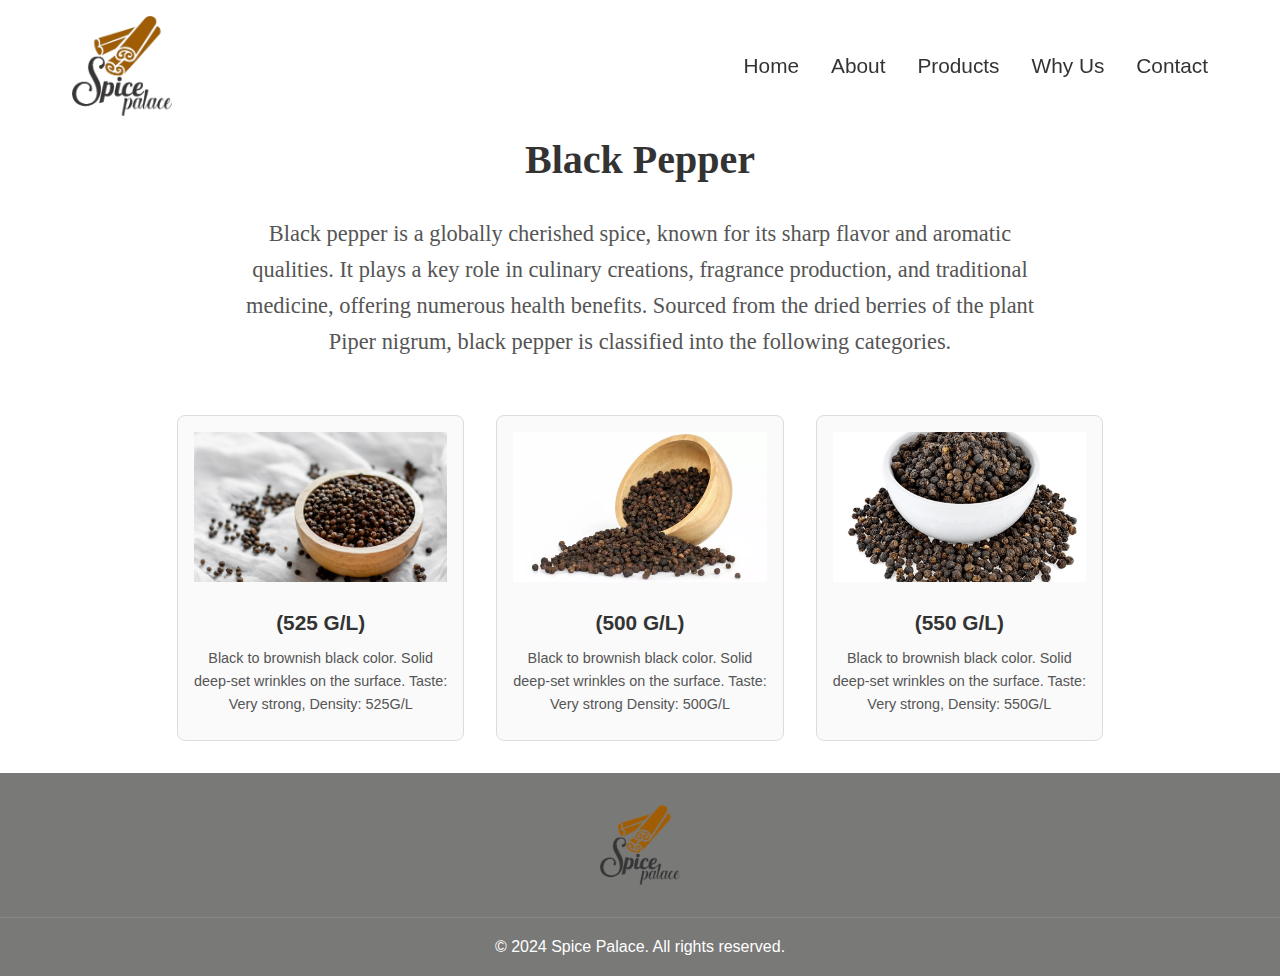
<file: new project/black-pepper.html>
<!DOCTYPE html>
<html lang="en">
<head>
    <meta charset="UTF-8">
    <meta name="viewport" content="width=device-width, initial-scale=1.0">
    <title>Spice Palace | Premium Sri Lankan Cinnamon</title>
    <link rel="stylesheet" href="blackpep.css">
    <link rel="icon" href="pics/logo2.jpg" type="image/x-icon">
    
</head>
<body>

    
    <script src="https://unpkg.com/aos@next/dist/aos.js"></script>
    <script>
        AOS.init();
    </script>


    <!-- Loader -->
    <div class="loader">
        <src="pics/logo.png" alt="Spice Palace Logo" class="loader-logo">
    </div>

    <!-- Navigation -->
    <nav class="nav">
        <div class="nav-container">
            <img src="pics/logo.png" alt="Spice Palace Logo" class="nav-logo">
            <div class="nav-toggle">
                <span></span>
                <span></span>
            </div>
            <ul class="nav-menu">
                <li><a href="index.html">Home</a></li>
                <li><a href="index.html">About</a></li>
                <li><a href="index.html">Products</a></li>
                <li><a href="index.html">Why Us</a></li>
                <li><a href="index.html">Contact</a></li>
            </ul>
        </div>
    </nav>
    

<body>
    
    <section class="product-section">
        
        <h1 class="main-title">Black Pepper</h1>
        <p class="intro-text">
            Black pepper is a globally cherished spice, known for its sharp flavor and aromatic qualities. It plays a key role in culinary creations, fragrance production, 
            and traditional medicine, offering numerous health benefits. Sourced from the dried berries of the plant Piper nigrum, 
             black pepper is classified into the following categories.
        </p>

        <div class="product-container">
            <!-- Product Cards -->
            <div class="product-card">
                <img src="pics/Blackpep3r.webp" alt="ALBA">
                <h3>(525 G/L)</h3>
                <p>Black to brownish black color. Solid deep-set wrinkles on the surface. Taste: Very strong, Density: 525G/L</p>
                
            </div>
            <div class="product-card">
                <img src="pics/Blackpep2.webp" alt="5C SPECIAL">
                <h3>(500 G/L)</h3>
                <p>Black to brownish black color. Solid deep-set wrinkles on the surface. Taste: Very strong Density: 500G/L</p>
                
            </div>
            <div class="product-card">
                <img src="pics/Black-Pepper-1.webp" alt="5C">
                <h3>(550 G/L)</h3>
                <p>Black to brownish black color. Solid deep-set wrinkles on the surface. Taste: Very strong, Density: 550G/L</p>
                
            </div>
           
            
           
        </div>
    </section>

    <!-- Footer here -->
</body>
</html>

    
























     <!-- Footer -->
     <footer class="footer">
        <div class="container">
            <div class="footer-content">
                <img src="pics/logo.png" alt="Spice Palace Logo" class="footer-logo">
                <div class="footer-social">
                   
                    
                    
                </div>
            </div>
            <div class="footer-bottom">
                <p>&copy; 2024 Spice Palace. All rights reserved.</p>
            </div>
        </div>
    </footer>

    <script src="script.js"></script>
</body>
</html>
</file>
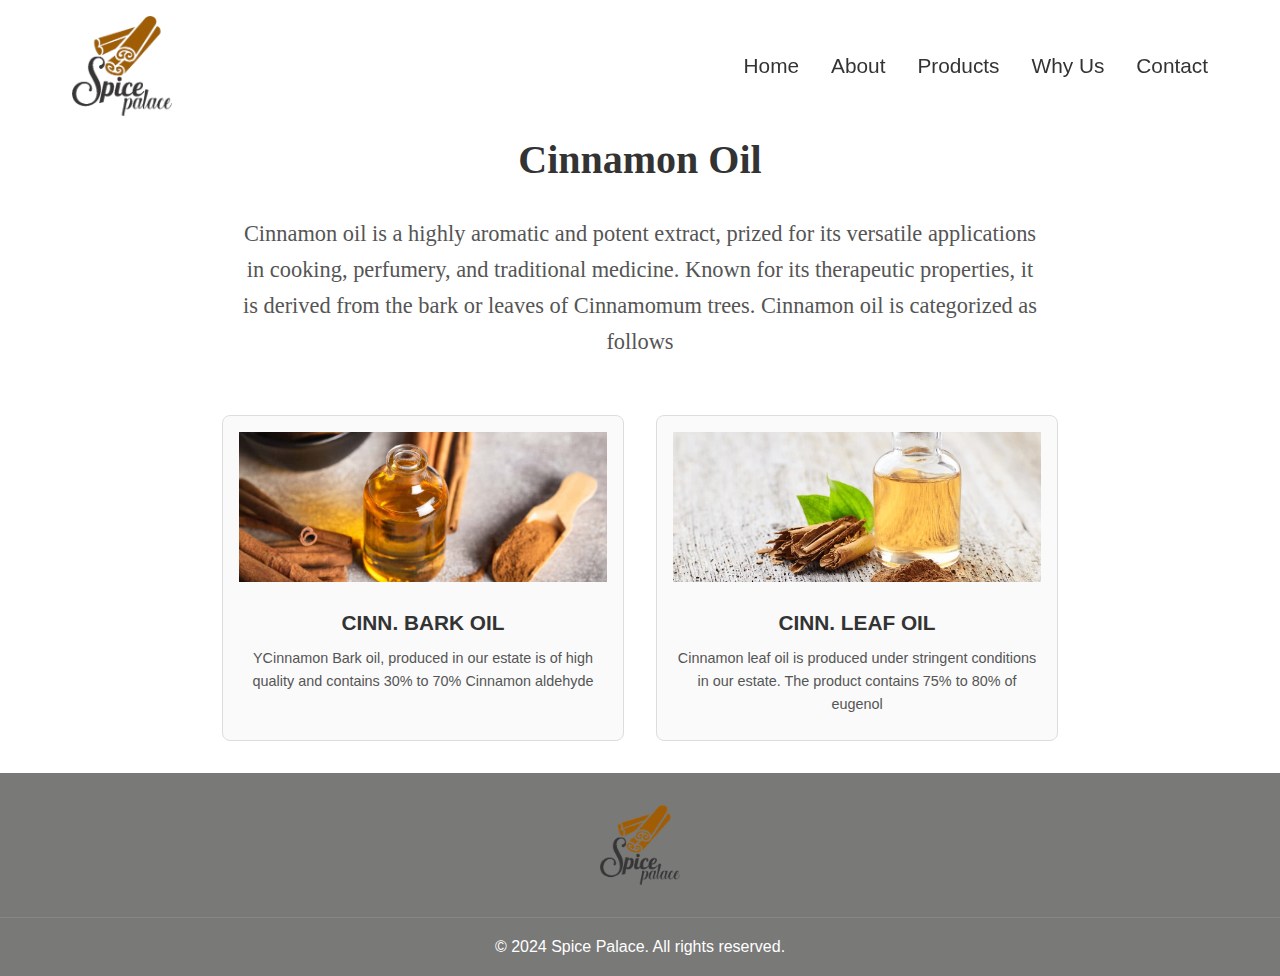
<file: new project/cinnamon-oil.html>
<!DOCTYPE html>
<html lang="en">
<head>
    <meta charset="UTF-8">
    <meta name="viewport" content="width=device-width, initial-scale=1.0">
    <title>Spice Palace | Premium Sri Lankan Cinnamon</title>
    <link rel="stylesheet" href="oil.css">
    <link rel="icon" href="pics/logo2.jpg" type="image/x-icon">
    
</head>
<body>

    
    <script src="https://unpkg.com/aos@next/dist/aos.js"></script>
    <script>
        AOS.init();
    </script>


    <!-- Loader -->
    <div class="loader">
        <src="pics/logo.png" alt="Spice Palace Logo" class="loader-logo">
    </div>

    <!-- Navigation -->
    <nav class="nav">
        <div class="nav-container">
            <img src="pics/logo.png" alt="Spice Palace Logo" class="nav-logo">
            <div class="nav-toggle">
                <span></span>
                <span></span>
            </div>
            <ul class="nav-menu">
                <li><a href="index.html">Home</a></li>
                <li><a href="index.html">About</a></li>
                <li><a href="index.html">Products</a></li>
                <li><a href="index.html">Why Us</a></li>
                <li><a href="index.html">Contact</a></li>
            </ul>
        </div>
    </nav>
    

<body>
    
    <section class="product-section">
        
        <h1 class="main-title">Cinnamon Oil</h1>
        <p class="intro-text">
            Cinnamon oil is a highly aromatic and potent extract, prized for its versatile applications in cooking, perfumery, and traditional medicine. Known for its therapeutic properties, 
            it is derived from the bark or leaves of Cinnamomum trees. Cinnamon oil is categorized as follows
        </p>

        <div class="product-container">
            <!-- Product Cards -->
            <div class="product-card">
                <img src="pics/oil2.jpg" alt="ALBA">
                <h3>CINN. BARK OIL</h3>
                <p>YCinnamon Bark oil, produced in our estate is of high quality and contains 30% to 70% Cinnamon aldehyde</p>
                
            
                
            </div>
            <div class="product-card">
                <img src="pics/oil3.jpg" alt="5C">
                <h3>CINN. LEAF OIL</h3>
                <p>Cinnamon leaf oil is produced under stringent conditions in our estate. The product contains 75% to 80% of eugenol</p>
                
            </div>
           
            
           
        </div>
    </section>

    <!-- Footer here -->
</body>
</html>

    
     <!-- Footer -->
     <footer class="footer">
        <div class="container">
            <div class="footer-content">
                <img src="pics/logo.png" alt="Spice Palace Logo" class="footer-logo">
                <div class="footer-social">
                   
                    
                    
                </div>
            </div>
            <div class="footer-bottom">
                <p>&copy; 2024 Spice Palace. All rights reserved.</p>
            </div>
        </div>
    </footer>

    <script src="script.js"></script>
</body>
</html>
</file>
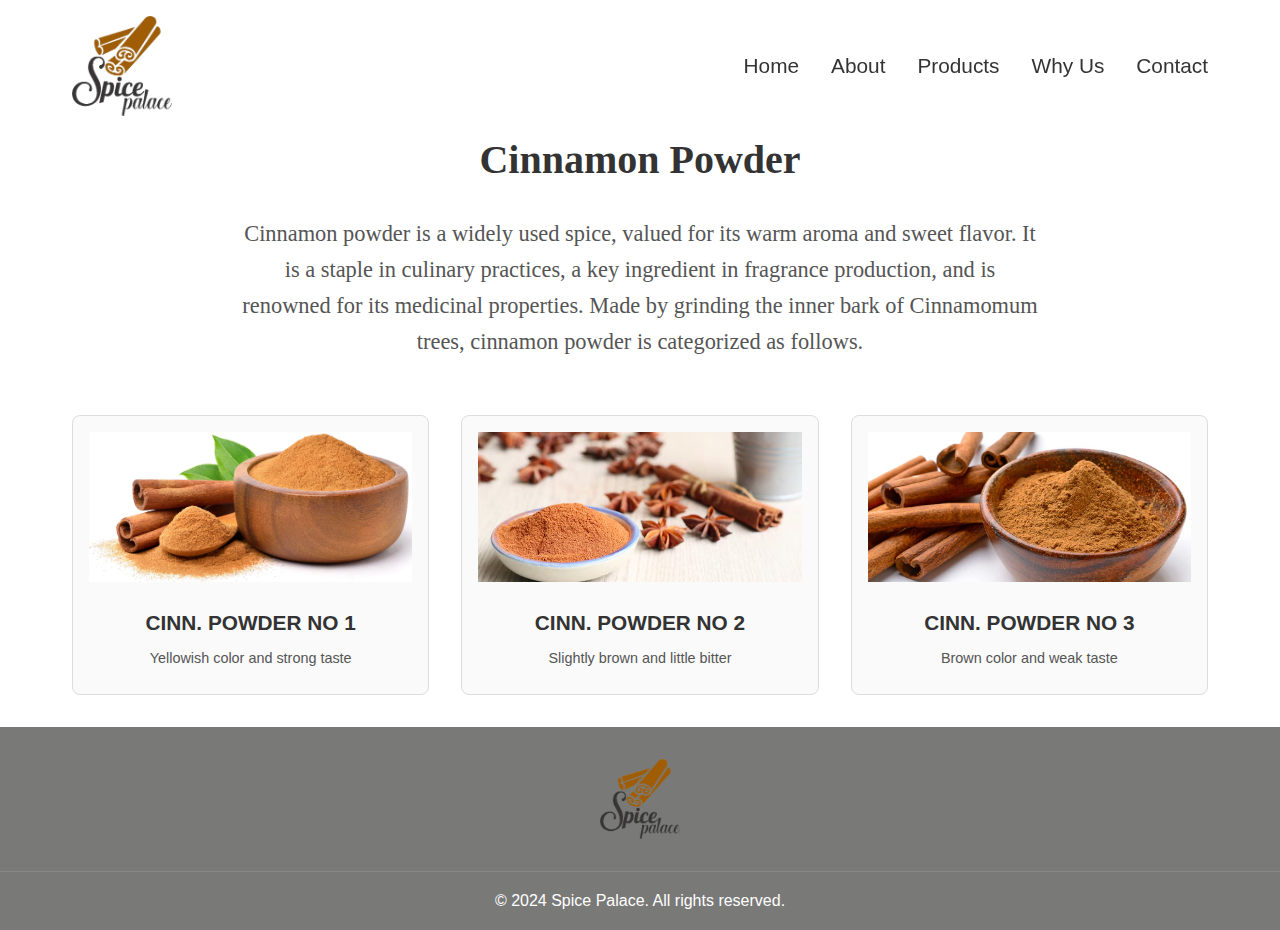
<file: new project/cinnamon-powder.html>
<!DOCTYPE html>
<html lang="en">
<head>
    <meta charset="UTF-8">
    <meta name="viewport" content="width=device-width, initial-scale=1.0">
    <title>Spice Palace | Premium Sri Lankan Cinnamon</title>
    <link rel="stylesheet" href="powder.css">
    <link rel="icon" href="pics/logo2.jpg" type="image/x-icon">
    
</head>
<body>

    
    <script src="https://unpkg.com/aos@next/dist/aos.js"></script>
    <script>
        AOS.init();
    </script>


    <!-- Loader -->
    <div class="loader">
        <src="pics/logo.png" alt="Spice Palace Logo" class="loader-logo">
    </div>

    <!-- Navigation -->
    <nav class="nav">
        <div class="nav-container">
            <img src="pics/logo.png" alt="Spice Palace Logo" class="nav-logo">
            <div class="nav-toggle">
                <span></span>
                <span></span>
            </div>
            <ul class="nav-menu">
                <li><a href="index.html">Home</a></li>
                <li><a href="index.html">About</a></li>
                <li><a href="index.html">Products</a></li>
                <li><a href="index.html">Why Us</a></li>
                <li><a href="index.html">Contact</a></li>
            </ul>
        </div>
    </nav>
    

<body>
    
    <section class="product-section">
        
        <h1 class="main-title">Cinnamon Powder</h1>
        <p class="intro-text">
            Cinnamon powder is a widely used spice, valued for its warm aroma and sweet flavor. It is a staple in culinary practices, a key ingredient in fragrance production, 
            and is renowned for its medicinal properties. Made by grinding the inner bark of Cinnamomum trees, cinnamon powder is categorized as follows.
        </p>

        <div class="product-container">
            <!-- Product Cards -->
            <div class="product-card">
                <img src="pics/powder1.jpg" alt="ALBA">
                <h3>CINN. POWDER NO 1</h3>
                <p>Yellowish color and strong taste</p>
                
            </div>
            <div class="product-card">
                <img src="pics/powder3.jpg" alt="5C SPECIAL">
                <h3>CINN. POWDER NO 2</h3>
                <p>Slightly brown and little bitter</p>
                
            </div>
            <div class="product-card">
                <img src="pics/powder4.jpg" alt="5C">
                <h3>CINN. POWDER NO 3</h3>
                <p>Brown color and weak taste</p>
                
            </div>
           
            
           
        </div>
    </section>

    <!-- Footer here -->
</body>
</html>

    
























     <!-- Footer -->
     <footer class="footer">
        <div class="container">
            <div class="footer-content">
                <img src="pics/logo.png" alt="Spice Palace Logo" class="footer-logo">
                <div class="footer-social">
                   
                    
                    
                </div>
            </div>
            <div class="footer-bottom">
                <p>&copy; 2024 Spice Palace. All rights reserved.</p>
            </div>
        </div>
    </footer>

    <script src="script.js"></script>
</body>
</html>
</file>
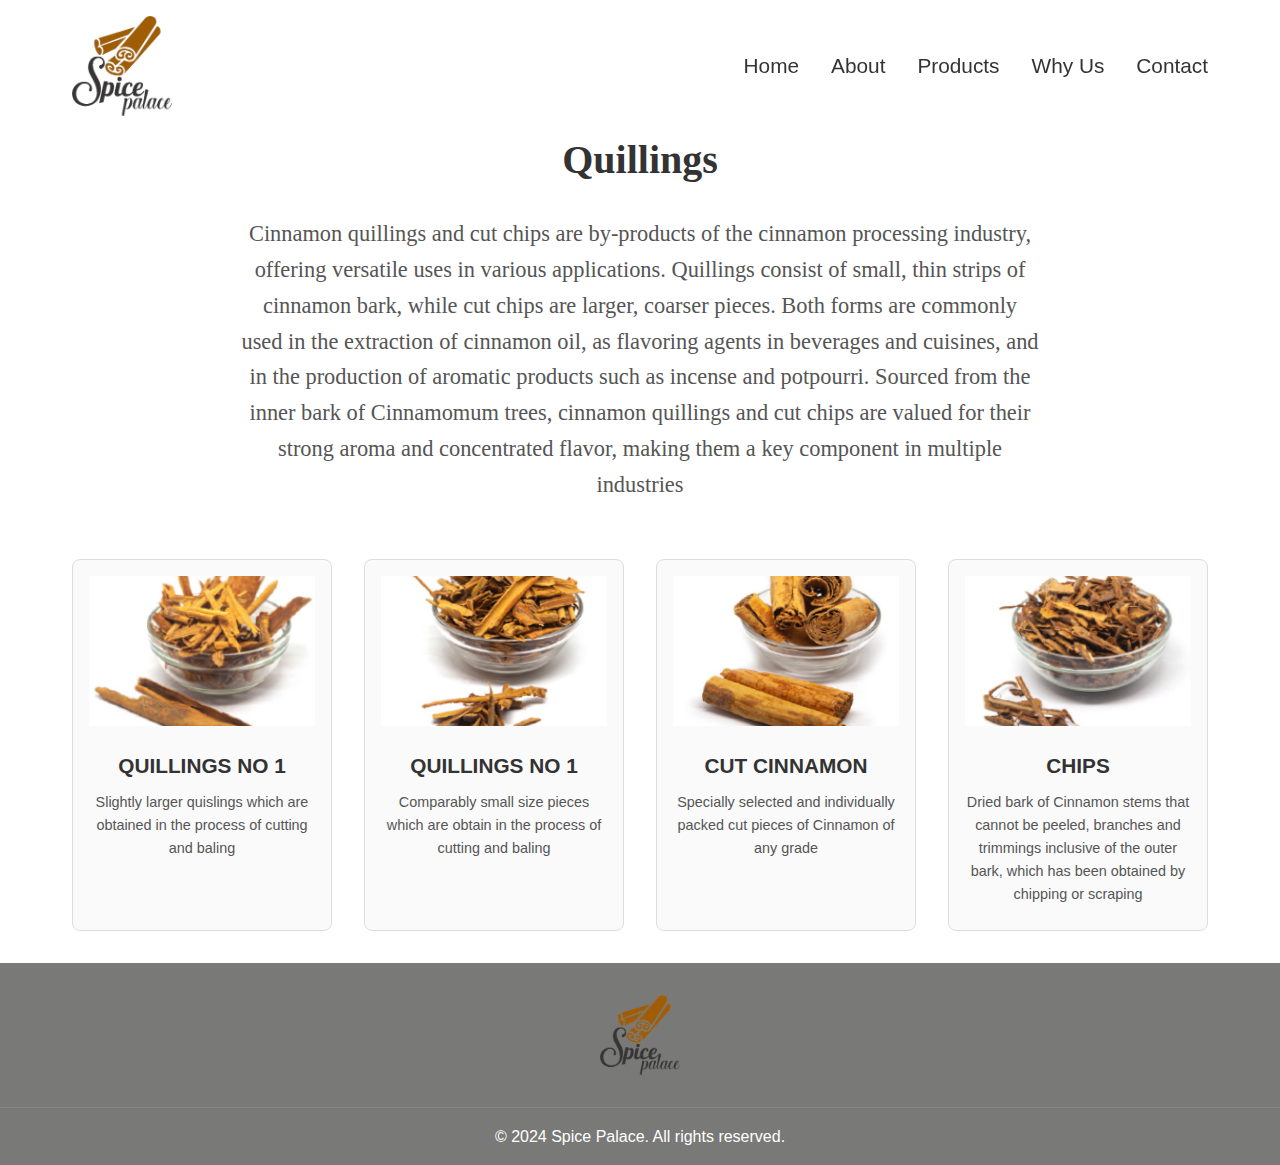
<file: new project/quillings.html>
<!DOCTYPE html>
<html lang="en">
<head>
    <meta charset="UTF-8">
    <meta name="viewport" content="width=device-width, initial-scale=1.0">
    <title>Spice Palace | Premium Sri Lankan Cinnamon</title>
    <link rel="stylesheet" href="quill.css">
    <link rel="icon" href="pics/logo2.jpg" type="image/x-icon">
    
</head>
<body>

    
    <script src="https://unpkg.com/aos@next/dist/aos.js"></script>
    <script>
        AOS.init();
    </script>


    <!-- Loader -->
    <div class="loader">
        <src="pics/logo.png" alt="Spice Palace Logo" class="loader-logo">
    </div>

    <!-- Navigation -->
    <nav class="nav">
        <div class="nav-container">
            <img src="pics/logo.png" alt="Spice Palace Logo" class="nav-logo">
            <div class="nav-toggle">
                <span></span>
                <span></span>
            </div>
            <ul class="nav-menu">
                <li><a href="index.html">Home</a></li>
                <li><a href="index.html">About</a></li>
                <li><a href="index.html">Products</a></li>
                <li><a href="index.html">Why Us</a></li>
                <li><a href="index.html">Contact</a></li>
            </ul>
        </div>
    </nav>
    

<body>
    
    <section class="product-section">
        
        <h1 class="main-title">Quillings</h1>
        <p class="intro-text">
            Cinnamon quillings and cut chips are by-products of the cinnamon processing industry, offering versatile uses in various applications. Quillings consist of small,
             thin strips of cinnamon bark, while cut chips are larger, coarser pieces. Both forms are commonly used in the extraction of cinnamon oil, as flavoring agents in beverages and cuisines, and in the production of aromatic products such as incense and potpourri. Sourced from the inner bark of Cinnamomum trees,
             cinnamon quillings and cut chips are valued for their strong aroma and concentrated flavor, making them a key component in multiple industries
        </p>

        <div class="product-container">
            <!-- Product Cards -->
            <div class="product-card">
                <img src="pics/quill..png" alt="ALBA">
                <h3>QUILLINGS NO 1</h3>
                <p>Slightly larger quislings which are obtained in the process of cutting and baling</p>
                
            </div>
            <div class="product-card">
                <img src="pics/quill2.png" alt="5C SPECIAL">
                <h3>QUILLINGS NO 1</h3>
                <p>Comparably small size pieces which are obtain in the process of cutting and baling</p>
                
            </div>
            <div class="product-card">
                <img src="pics/cut.png" alt="5C">
                <h3>CUT CINNAMON</h3>
                <p>Specially selected and individually packed cut pieces of Cinnamon of any grade</p>
               
            </div>
            <div class="product-card">
                <img src="pics/chips.png" alt="4C">
                <h3>CHIPS</h3>
                <p>Dried bark of Cinnamon stems that cannot be peeled, branches and trimmings inclusive of the outer bark, which has been obtained by chipping or scraping</p>
                
            </div>
           
    </section>

    <!-- Footer here -->
</body>
</html>




     <!-- Footer -->
     <footer class="footer">
        <div class="container">
            <div class="footer-content">
                <img src="pics/logo.png" alt="Spice Palace Logo" class="footer-logo">
                <div class="footer-social">
                   
                    
                    
                </div>
            </div>
            <div class="footer-bottom">
                <p>&copy; 2024 Spice Palace. All rights reserved.</p>
            </div>
        </div>
    </footer>

    <script src="script.js"></script>
</body>
</html>
</file>
<file: new project/blackpep.css>
/* General styles */
:root {
    --color-primary: #8B4513;
    --color-secondary: #D2691E;
    --color-text: #333;
    --color-bg: #fff;
    --transition: all 0.3s ease;
}

* {
    margin: 0;
    padding: 0;
    box-sizing: border-box;
}

body {
    margin: 0;
    font-family: Arial, sans-serif;
}

/* Navigation bar */
.nav {
    position: fixed;
    width: 100%;
    top: 0;
    z-index: 100;
    background: transparent;
    transition: var(--transition);
    font-family: 'Forum', sans-serif; 
    font-size: 1.3rem;
}

.nav.scrolled {
    background: var(--color-bg);
    box-shadow: 0 2px 10px rgba(0, 0, 0, 0.1);
}

.nav-container {
    display: flex;
    justify-content: space-between;
    align-items: center;
    padding: 1rem 2rem;
    max-width: 1200px;
    margin: 0 auto;
}

.nav-logo {
    height: 100px;
    width: auto;
}

.nav-toggle {
    display: none;
}

.nav-menu {
    display: flex;
    gap: 2rem;
    list-style: none;
}

.nav-menu a {
    color: var(--color-text);
    text-decoration: none;
    font-weight: 500;
    transition: var(--transition);
}

.nav-menu a:hover {
    color: var(--color-primary);
}


body {
    padding-top: 120px; 
}

/* Footer */
.footer {
    background: rgb(121, 121, 120);
    color: white;
    padding: 2rem 0 1rem; /* Reduced padding for a lower height */
    text-align: center;
}

.footer-content {
    display: flex;
    flex-direction: column; /* Stack content vertically on smaller screens */
    justify-content: center;
    align-items: center;
    margin-bottom: 1rem; /* Reduced margin */
}

.footer-logo {
    height: 80px; /* Reduced logo height */
    width: auto;
    color: #ffffff;
    margin-bottom: 1rem; /* Added margin-bottom for spacing */
}

.footer-social {
    display: flex;
    gap: 1rem; /* Reduced gap */
}

.footer-social a {
    color: white;
    text-decoration: none;
    font-size: 1.2rem; /* Reduced font size */
    transition: var(--transition);
}

.footer-social a:hover {
    color: var(--color-primary);
}

.footer-bottom {
    text-align: center;
    padding-top: 1rem; /* Reduced padding */
    border-top: 1px solid rgba(255, 255, 255, 0.1);
}

/* Responsive styles */
@media (max-width: 768px) {
    .footer-content {
        flex-direction: column; /* Stack content vertically */
        margin-bottom: 1rem;
    }

    .footer-logo {
        height: 60px; /* Further reduced logo height for smaller screens */
    }

    .footer-social {
        justify-content: center;
        gap: 0.5rem; /* Further reduced gap on smaller screens */
    }

    .footer-social a {
        font-size: 1rem; /* Further reduced font size */
    }
}

/* General Reset */
* {
    margin: 0;
    padding: 0;
    box-sizing: border-box;
    font-family: Arial, sans-serif;
}

body {
    background-color: #fff;
    color: #333;
    line-height: 1.6;
}

.section-title {
    text-align: center;
    font-size: 1.2rem;
    color: #ff7b00;
    margin-top: 2rem;
    text-transform: uppercase;
    font-weight: 600;
}

.main-title {
    text-align: center;
    font-size: 2.5rem;
    margin-top: 0.5rem;
    font-weight: bold;
    font-family: forum;
}

.intro-text {
    text-align: center;
    max-width: 800px;
    margin: 1.5rem auto;
    font-size: 1.4rem;
    color: #555;
    font-family: forum;
}

.product-container {
    display: grid;
    grid-template-columns: repeat(auto-fit, minmax(250px, 1fr));
    gap: 2rem;
    padding: 2rem;
    max-width: 990px;
    margin: 0 auto;
}

.product-card {
    background: #fafafa;
    border: 1px solid #ddd;
    border-radius: 8px;
    text-align: center;
    padding: 1rem;
    overflow: hidden;
    transition: transform 0.3s ease-in-out, box-shadow 0.3s ease-in-out;
    
}

.product-card:hover {
    transform: scale(1.05);
    box-shadow: 0 4px 15px rgba(0, 0, 0, 0.2);
}

.product-card img {
    width: 100%;
    height: 150px;
    object-fit: cover;
    margin-bottom: 1rem;
    transition: transform 0.3s ease-in-out;
}

.product-card:hover img {
    transform: scale(1.1);
}

.product-card h3 {
    margin-bottom: 0.5rem;
    font-size: 1.3rem;
    font-weight: bold;
    color: #333;
}

.product-card p {
    font-size: 0.9rem;
    color: #555;
    margin-bottom: 0.5rem;
}

.product-card span {
    font-size: 0.8rem;
    color: #ff7b00;
    font-weight: 600;
}
</file>
<file: new project/oil.css>
/* General styles */
:root {
    --color-primary: #8B4513;
    --color-secondary: #D2691E;
    --color-text: #333;
    --color-bg: #fff;
    --transition: all 0.3s ease;
}

* {
    margin: 0;
    padding: 0;
    box-sizing: border-box;
}

body {
    margin: 0;
    font-family: Arial, sans-serif;
}



/* Navigation bar */
.nav {
    position: fixed;
    width: 100%;
    top: 0;
    z-index: 100;
    background: transparent;
    transition: var(--transition);
    font-family: 'Forum', sans-serif; 
    font-size: 1.3rem;
}

.nav.scrolled {
    background: var(--color-bg);
    box-shadow: 0 2px 10px rgba(0, 0, 0, 0.1);
}

.nav-container {
    display: flex;
    justify-content: space-between;
    align-items: center;
    padding: 1rem 2rem;
    max-width: 1200px;
    margin: 0 auto;
}

.nav-logo {
    height: 100px;
    width: auto;
}

.nav-toggle {
    display: none;
}

.nav-menu {
    display: flex;
    gap: 2rem;
    list-style: none;
}

.nav-menu a {
    color: var(--color-text);
    text-decoration: none;
    font-weight: 500;
    transition: var(--transition);
}

.nav-menu a:hover {
    color: var(--color-primary);
}


body {
    padding-top: 120px; 
}

/* Footer */
.footer {
    background: rgb(121, 121, 120);
    color: white;
    padding: 2rem 0 1rem; /* Reduced padding for a lower height */
    text-align: center;
}

.footer-content {
    display: flex;
    flex-direction: column; /* Stack content vertically on smaller screens */
    justify-content: center;
    align-items: center;
    margin-bottom: 1rem; /* Reduced margin */
}

.footer-logo {
    height: 80px; /* Reduced logo height */
    width: auto;
    color: #ffffff;
    margin-bottom: 1rem; /* Added margin-bottom for spacing */
}

.footer-social {
    display: flex;
    gap: 1rem; /* Reduced gap */
}

.footer-social a {
    color: white;
    text-decoration: none;
    font-size: 1.2rem; /* Reduced font size */
    transition: var(--transition);
}

.footer-social a:hover {
    color: var(--color-primary);
}

.footer-bottom {
    text-align: center;
    padding-top: 1rem; /* Reduced padding */
    border-top: 1px solid rgba(255, 255, 255, 0.1);
}

/* Responsive styles */
@media (max-width: 768px) {
    .footer-content {
        flex-direction: column; /* Stack content vertically */
        margin-bottom: 1rem;
    }

    .footer-logo {
        height: 60px; /* Further reduced logo height for smaller screens */
    }

    .footer-social {
        justify-content: center;
        gap: 0.5rem; /* Further reduced gap on smaller screens */
    }

    .footer-social a {
        font-size: 1rem; /* Further reduced font size */
    }
}

/* General Reset */
* {
    margin: 0;
    padding: 0;
    box-sizing: border-box;
    font-family: Arial, sans-serif;
}

body {
    background-color: #fff;
    color: #333;
    line-height: 1.6;
}

.section-title {
    text-align: center;
    font-size: 1.2rem;
    color: #ff7b00;
    margin-top: 2rem;
    text-transform: uppercase;
    font-weight: 600;
}

.main-title {
    text-align: center;
    font-size: 2.5rem;
    margin-top: 0.5rem;
    font-weight: bold;
    font-family: forum;
}

.intro-text {
    text-align: center;
    max-width: 800px;
    margin: 1.5rem auto;
    font-size: 1.4rem;
    color: #555;
    font-family: forum;
}

.product-container {
    display: grid;
    grid-template-columns: repeat(auto-fit, minmax(250px, 1fr));
    gap: 2rem;
    padding: 2rem;
    max-width: 900px;
    margin: 0 auto;
}

.product-card {
    background: #fafafa;
    border: 1px solid #ddd;
    border-radius: 8px;
    text-align: center;
    padding: 1rem;
    overflow: hidden;
    transition: transform 0.3s ease-in-out, box-shadow 0.3s ease-in-out;
}

.product-card:hover {
    transform: scale(1.05);
    box-shadow: 0 4px 15px rgba(0, 0, 0, 0.2);
}

.product-card img {
    width: 100%;
    height: 150px;
    object-fit: cover;
    margin-bottom: 1rem;
    transition: transform 0.3s ease-in-out;
}

.product-card:hover img {
    transform: scale(1.1);
}

.product-card h3 {
    margin-bottom: 0.5rem;
    font-size: 1.3rem;
    font-weight: bold;
    color: #333;
}

.product-card p {
    font-size: 0.9rem;
    color: #555;
    margin-bottom: 0.5rem;
}

.product-card span {
    font-size: 0.8rem;
    color: #ff7b00;
    font-weight: 600;
}
</file>
<file: new project/powder.css>
/* General styles */
:root {
    --color-primary: #8B4513;
    --color-secondary: #D2691E;
    --color-text: #333;
    --color-bg: #fff;
    --transition: all 0.3s ease;
}

* {
    margin: 0;
    padding: 0;
    box-sizing: border-box;
}

body {
    margin: 0;
    font-family: Arial, sans-serif;
}

/* Navigation bar */
.nav {
    position: fixed;
    width: 100%;
    top: 0;
    z-index: 100;
    background: transparent;
    transition: var(--transition);
    font-family: 'Forum', sans-serif; 
    font-size: 1.3rem;
}

.nav.scrolled {
    background: var(--color-bg);
    box-shadow: 0 2px 10px rgba(0, 0, 0, 0.1);
}

.nav-container {
    display: flex;
    justify-content: space-between;
    align-items: center;
    padding: 1rem 2rem;
    max-width: 1200px;
    margin: 0 auto;
}

.nav-logo {
    height: 100px;
    width: auto;
}

.nav-toggle {
    display: none;
}

.nav-menu {
    display: flex;
    gap: 2rem;
    list-style: none;
}

.nav-menu a {
    color: var(--color-text);
    text-decoration: none;
    font-weight: 500;
    transition: var(--transition);
}

.nav-menu a:hover {
    color: var(--color-primary);
}


body {
    padding-top: 120px; 
}

/* Footer */
.footer {
    background: rgb(121, 121, 120);
    color: white;
    padding: 2rem 0 1rem; /* Reduced padding for a lower height */
    text-align: center;
}

.footer-content {
    display: flex;
    flex-direction: column; /* Stack content vertically on smaller screens */
    justify-content: center;
    align-items: center;
    margin-bottom: 1rem; /* Reduced margin */
}

.footer-logo {
    height: 80px; /* Reduced logo height */
    width: auto;
    color: #ffffff;
    margin-bottom: 1rem; /* Added margin-bottom for spacing */
}

.footer-social {
    display: flex;
    gap: 1rem; /* Reduced gap */
}

.footer-social a {
    color: white;
    text-decoration: none;
    font-size: 1.2rem; /* Reduced font size */
    transition: var(--transition);
}

.footer-social a:hover {
    color: var(--color-primary);
}

.footer-bottom {
    text-align: center;
    padding-top: 1rem; /* Reduced padding */
    border-top: 1px solid rgba(255, 255, 255, 0.1);
}

/* Responsive styles */
@media (max-width: 768px) {
    .footer-content {
        flex-direction: column; /* Stack content vertically */
        margin-bottom: 1rem;
    }

    .footer-logo {
        height: 60px; /* Further reduced logo height for smaller screens */
    }

    .footer-social {
        justify-content: center;
        gap: 0.5rem; /* Further reduced gap on smaller screens */
    }

    .footer-social a {
        font-size: 1rem; /* Further reduced font size */
    }
}

/* General Reset */
* {
    margin: 0;
    padding: 0;
    box-sizing: border-box;
    font-family: Arial, sans-serif;
}

body {
    background-color: #fff;
    color: #333;
    line-height: 1.6;
}

.section-title {
    text-align: center;
    font-size: 1.2rem;
    color: #ff7b00;
    margin-top: 2rem;
    text-transform: uppercase;
    font-weight: 600;
}

.main-title {
    text-align: center;
    font-size: 2.5rem;
    margin-top: 0.5rem;
    font-weight: bold;
    font-family: forum;
}

.intro-text {
    text-align: center;
    max-width: 800px;
    margin: 1.5rem auto;
    font-size: 1.4rem;
    color: #555;
    font-family: forum;
}

.product-container {
    display: grid;
    grid-template-columns: repeat(auto-fit, minmax(250px, 1fr));
    gap: 2rem;
    padding: 2rem;
    max-width: 1200px;
    margin: 0 auto;
}

.product-card {
    background: #fafafa;
    border: 1px solid #ddd;
    border-radius: 8px;
    text-align: center;
    padding: 1rem;
    overflow: hidden;
    transition: transform 0.3s ease-in-out, box-shadow 0.3s ease-in-out;
}

.product-card:hover {
    transform: scale(1.05);
    box-shadow: 0 4px 15px rgba(0, 0, 0, 0.2);
}

.product-card img {
    width: 100%;
    height: 150px;
    object-fit: cover;
    margin-bottom: 1rem;
    transition: transform 0.3s ease-in-out;
}

.product-card:hover img {
    transform: scale(1.1);
}

.product-card h3 {
    margin-bottom: 0.5rem;
    font-size: 1.3rem;
    font-weight: bold;
    color: #333;
}

.product-card p {
    font-size: 0.9rem;
    color: #555;
    margin-bottom: 0.5rem;
}

.product-card span {
    font-size: 0.8rem;
    color: #ff7b00;
    font-weight: 600;
}
</file>
<file: new project/quill.css>
/* General styles */
:root {
    --color-primary: #8B4513;
    --color-secondary: #D2691E;
    --color-text: #333;
    --color-bg: #fff;
    --transition: all 0.3s ease;
}

* {
    margin: 0;
    padding: 0;
    box-sizing: border-box;
}

body {
    margin: 0;
    font-family: Arial, sans-serif;
}

/* Navigation bar */
.nav {
    position: fixed;
    width: 100%;
    top: 0;
    z-index: 100;
    background: transparent;
    transition: var(--transition);
    font-family: 'Forum', sans-serif; 
    font-size: 1.3rem;
}

.nav.scrolled {
    background: var(--color-bg);
    box-shadow: 0 2px 10px rgba(0, 0, 0, 0.1);
}

.nav-container {
    display: flex;
    justify-content: space-between;
    align-items: center;
    padding: 1rem 2rem;
    max-width: 1200px;
    margin: 0 auto;
}

.nav-logo {
    height: 100px;
    width: auto;
}

.nav-toggle {
    display: none;
}

.nav-menu {
    display: flex;
    gap: 2rem;
    list-style: none;
}

.nav-menu a {
    color: var(--color-text);
    text-decoration: none;
    font-weight: 500;
    transition: var(--transition);
}

.nav-menu a:hover {
    color: var(--color-primary);
}


body {
    padding-top: 120px; 
}

/* Footer */
.footer {
    background: rgb(121, 121, 120);
    color: white;
    padding: 2rem 0 1rem; /* Reduced padding for a lower height */
    text-align: center;
}

.footer-content {
    display: flex;
    flex-direction: column; /* Stack content vertically on smaller screens */
    justify-content: center;
    align-items: center;
    margin-bottom: 1rem; /* Reduced margin */
}

.footer-logo {
    height: 80px; /* Reduced logo height */
    width: auto;
    color: #ffffff;
    margin-bottom: 1rem; /* Added margin-bottom for spacing */
}

.footer-social {
    display: flex;
    gap: 1rem; /* Reduced gap */
}

.footer-social a {
    color: white;
    text-decoration: none;
    font-size: 1.2rem; /* Reduced font size */
    transition: var(--transition);
}

.footer-social a:hover {
    color: var(--color-primary);
}

.footer-bottom {
    text-align: center;
    padding-top: 1rem; /* Reduced padding */
    border-top: 1px solid rgba(255, 255, 255, 0.1);
}

/* Responsive styles */
@media (max-width: 768px) {
    .footer-content {
        flex-direction: column; /* Stack content vertically */
        margin-bottom: 1rem;
    }

    .footer-logo {
        height: 60px; /* Further reduced logo height for smaller screens */
    }

    .footer-social {
        justify-content: center;
        gap: 0.5rem; /* Further reduced gap on smaller screens */
    }

    .footer-social a {
        font-size: 1rem; /* Further reduced font size */
    }
}

/* General Reset */
* {
    margin: 0;
    padding: 0;
    box-sizing: border-box;
    font-family: Arial, sans-serif;
}

body {
    background-color: #fff;
    color: #333;
    line-height: 1.6;
}

.section-title {
    text-align: center;
    font-size: 1.2rem;
    color: #ff7b00;
    margin-top: 2rem;
    text-transform: uppercase;
    font-weight: 600;
}

.main-title {
    text-align: center;
    font-size: 2.5rem;
    margin-top: 0.5rem;
    font-weight: bold;
    font-family: forum;
}

.intro-text {
    text-align: center;
    max-width: 800px;
    margin: 1.5rem auto;
    font-size: 1.4rem;
    color: #555;
    font-family: forum;
}

.product-container {
    display: grid;
    grid-template-columns: repeat(auto-fit, minmax(250px, 1fr));
    gap: 2rem;
    padding: 2rem;
    max-width: 1200px;
    margin: 0 auto;
}

.product-card {
    background: #fafafa;
    border: 1px solid #ddd;
    border-radius: 8px;
    text-align: center;
    padding: 1rem;
    overflow: hidden;
    transition: transform 0.3s ease-in-out, box-shadow 0.3s ease-in-out;
}

.product-card:hover {
    transform: scale(1.05);
    box-shadow: 0 4px 15px rgba(0, 0, 0, 0.2);
}

.product-card img {
    width: 100%;
    height: 150px;
    object-fit: cover;
    margin-bottom: 1rem;
    transition: transform 0.3s ease-in-out;
}

.product-card:hover img {
    transform: scale(1.1);
}

.product-card h3 {
    margin-bottom: 0.5rem;
    font-size: 1.3rem;
    font-weight: bold;
    color: #333;
}

.product-card p {
    font-size: 0.9rem;
    color: #555;
    margin-bottom: 0.5rem;
}

.product-card span {
    font-size: 0.8rem;
    color: #ff7b00;
    font-weight: 600;
}
</file>
